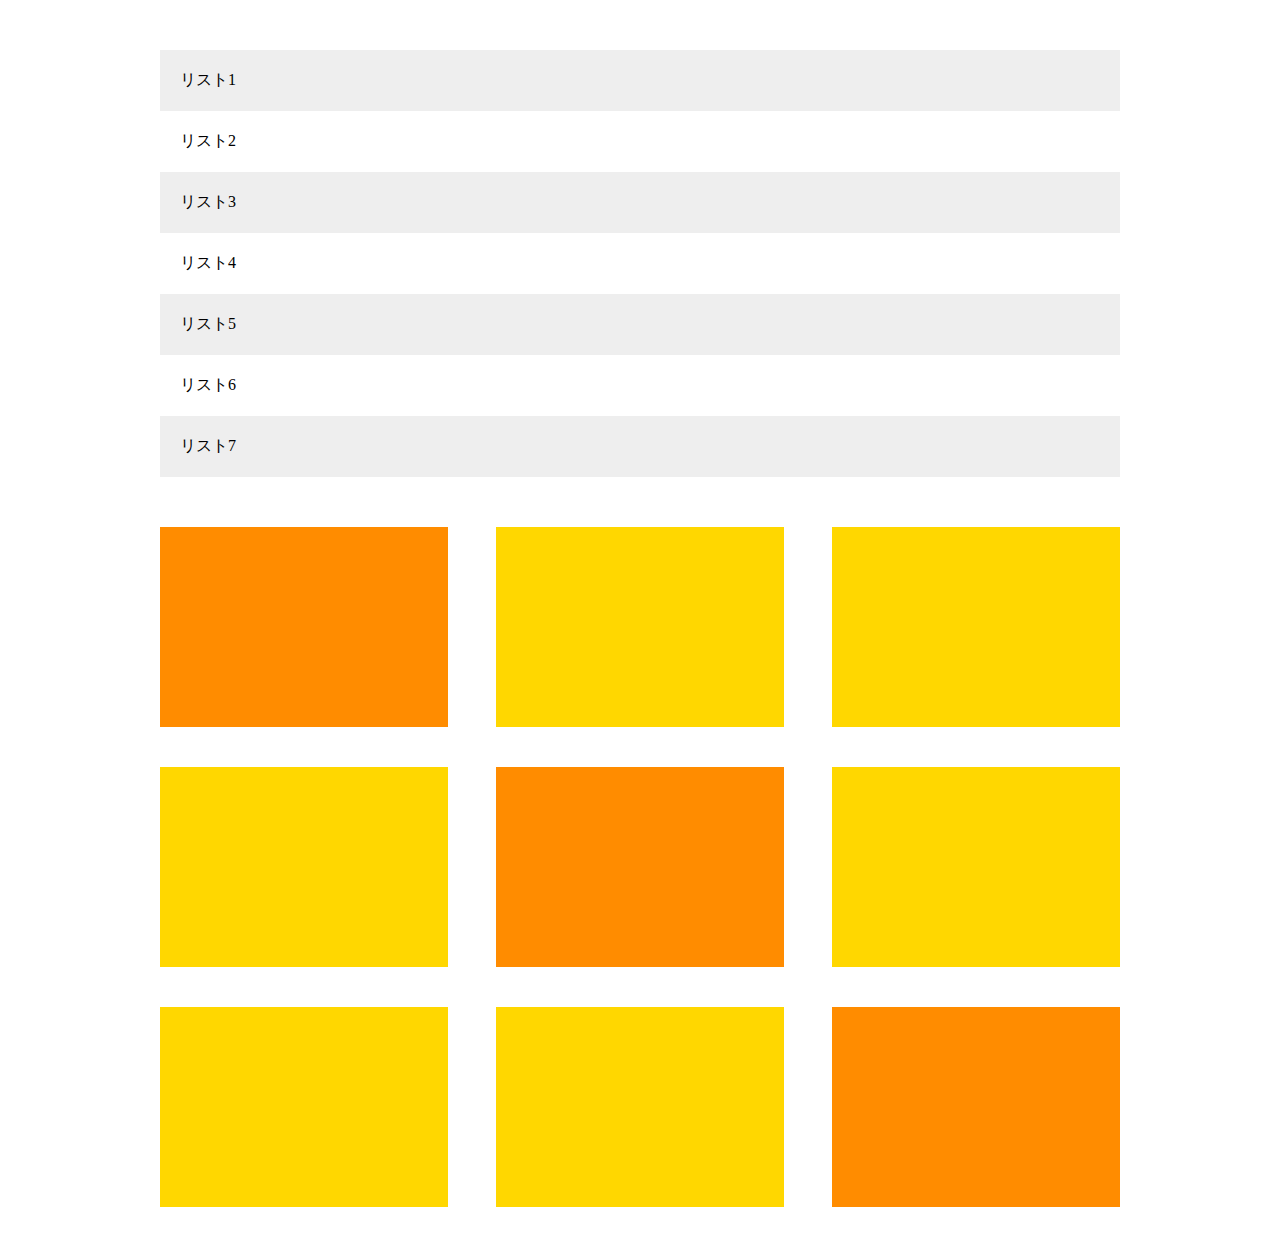
<file: ch8_ex.html>
<!DOCTYPE html>
<html lang="ja">
  <head>
    <meta charset="UTF-8" />
    <title>8章演習</title>
    <link rel="stylesheet" href="ch8_ex.css" />
  </head>
  <body>
    <main>
      <ul class="item-list">
        <li class="item">リスト1</li>
        <li class="item">リスト2</li>
        <li class="item">リスト3</li>
        <li class="item">リスト4</li>
        <li class="item">リスト5</li>
        <li class="item">リスト6</li>
        <li class="item">リスト7</li>
      </ul>

      <div class="box-list">
        <div class="box"></div>
        <div class="box"></div>
        <div class="box"></div>
        <div class="box"></div>
        <div class="box"></div>
        <div class="box"></div>
        <div class="box"></div>
        <div class="box"></div>
        <div class="box"></div>
      </div>
    </main>
  </body>
</html>
</file>
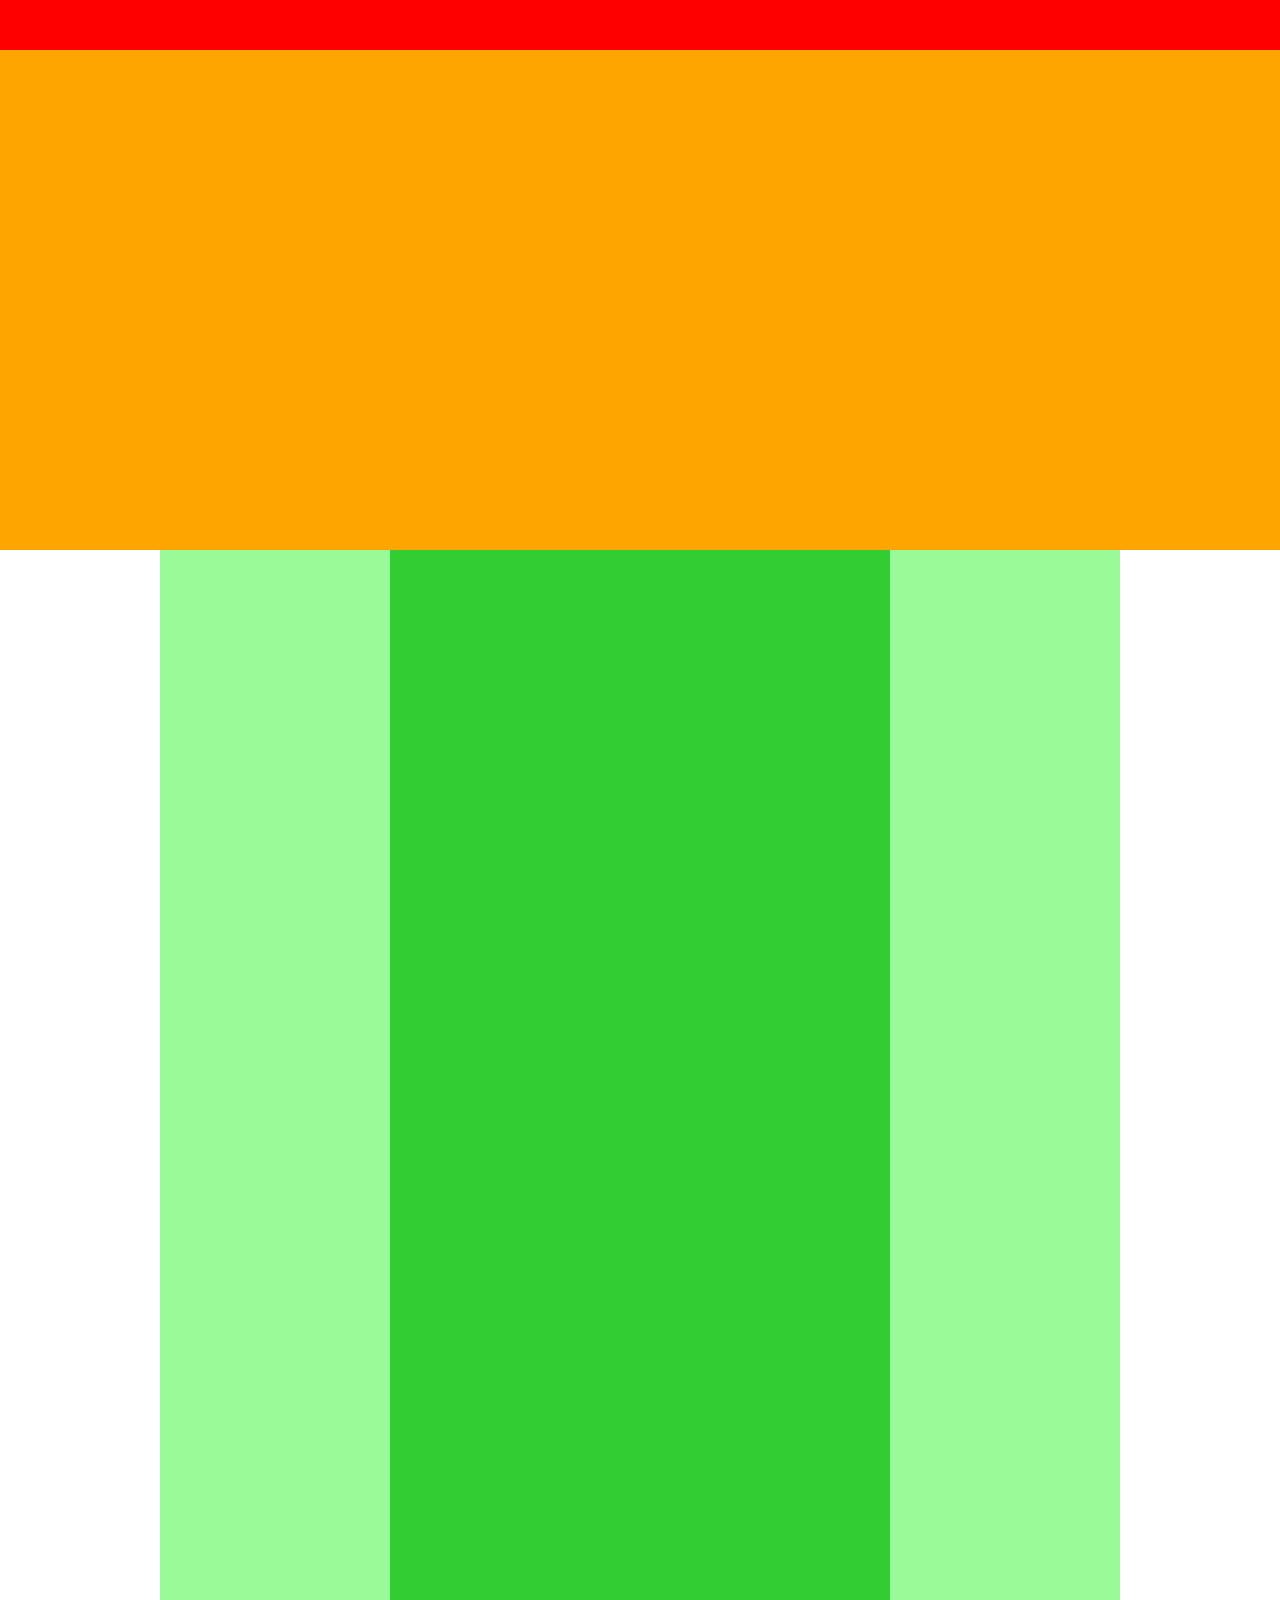
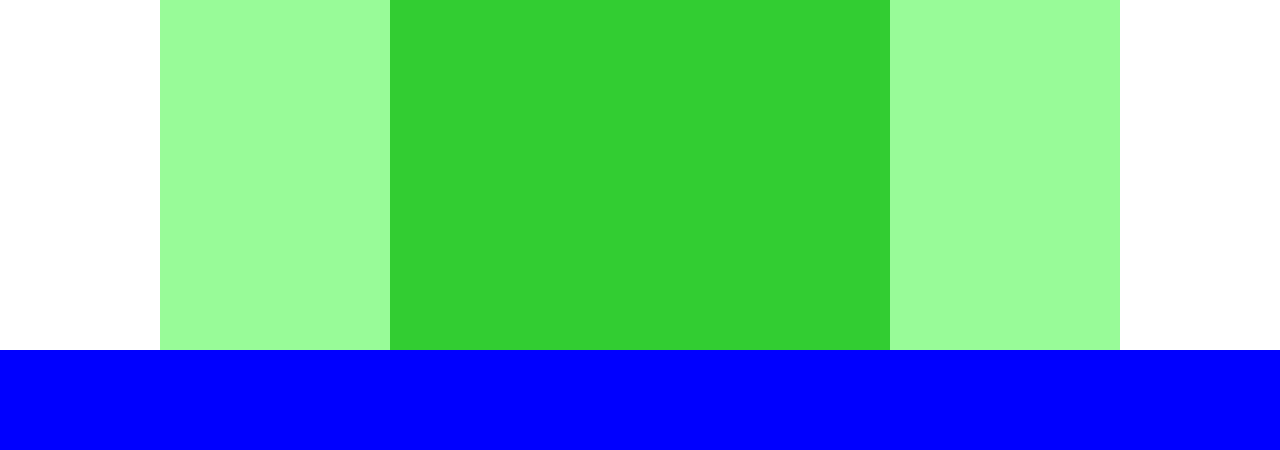
<file: exercise.html>
<!DOCTYPE html>
<html lang="ja">
  <head>
    <meta charset="UTF-8" />
    <!-- CSSファイルの読み込み -->
    <link rel="stylesheet" href="exercise.css" />
    <title>演習問題</title>
  </head>

  <body>
    <!-- header用のdiv -->
    <div class="header">
      <div class="header-top"></div>
    </div>

    <!-- main-visual用のdiv -->
    <div class="main-visual">
    </div>

    <!-- main用のdiv -->
    <div class="main">
      <div class="blog">
        <div class="sidebar"></div>
      </div>
      
    </div>

    <!-- footer用のdiv -->
    <div class="footer"></div>
  </body>
</html>
</file>
<file: ch8_ex.css>
* {
  margin: 0;
  padding: 0;
  box-sizing: border-box;
}

main {
  width: 960px;
  margin: 50px auto;
}

.item-list {
  margin-bottom: 50px;
}

.item {
  padding: 20px;
  list-style: none;
}

.item:nth-child(odd) {
  background-color: #eee;
}

.box-list {
  display: flex;
  flex-wrap: wrap;
}

.box {
  background-color: #ffd700;
  width: 30%;
  height: 200px;
  margin-right: 5%;
  margin-bottom: 40px;
}

.box:first-child,
.box:nth-child(5),
.box:last-child {
  background-color: #ff8c00;
}

.box:nth-child(3n) {
  margin-right: 0;
}

.box:nth-last-child(-n + 3) {
  margin-bottom: 0;
}
</file>
<file: exercise.css>
* {
  margin:0;
  padding:0;
  box-sizing:border-box;
}

.header {
  width:100%;
  height:50px;
  background-color:red;
}

.main-visual {
  width:100%;
  height:500px;
  background-color:orange;
}

.main {
  width:960px;
  display:flex;
  justify-content:center;
  margin:0 auto;
}

.blog {
  width:960px;
  height:1400px;
  background-color:palegreen;
  
}

.sidebar {
  width:500px;
  height:1400px;
  background-color:limegreen;
  margin:0 230px;
}

.footer {
  height:100px;
  width:100%;
  background-color:blue 
}
</file>
